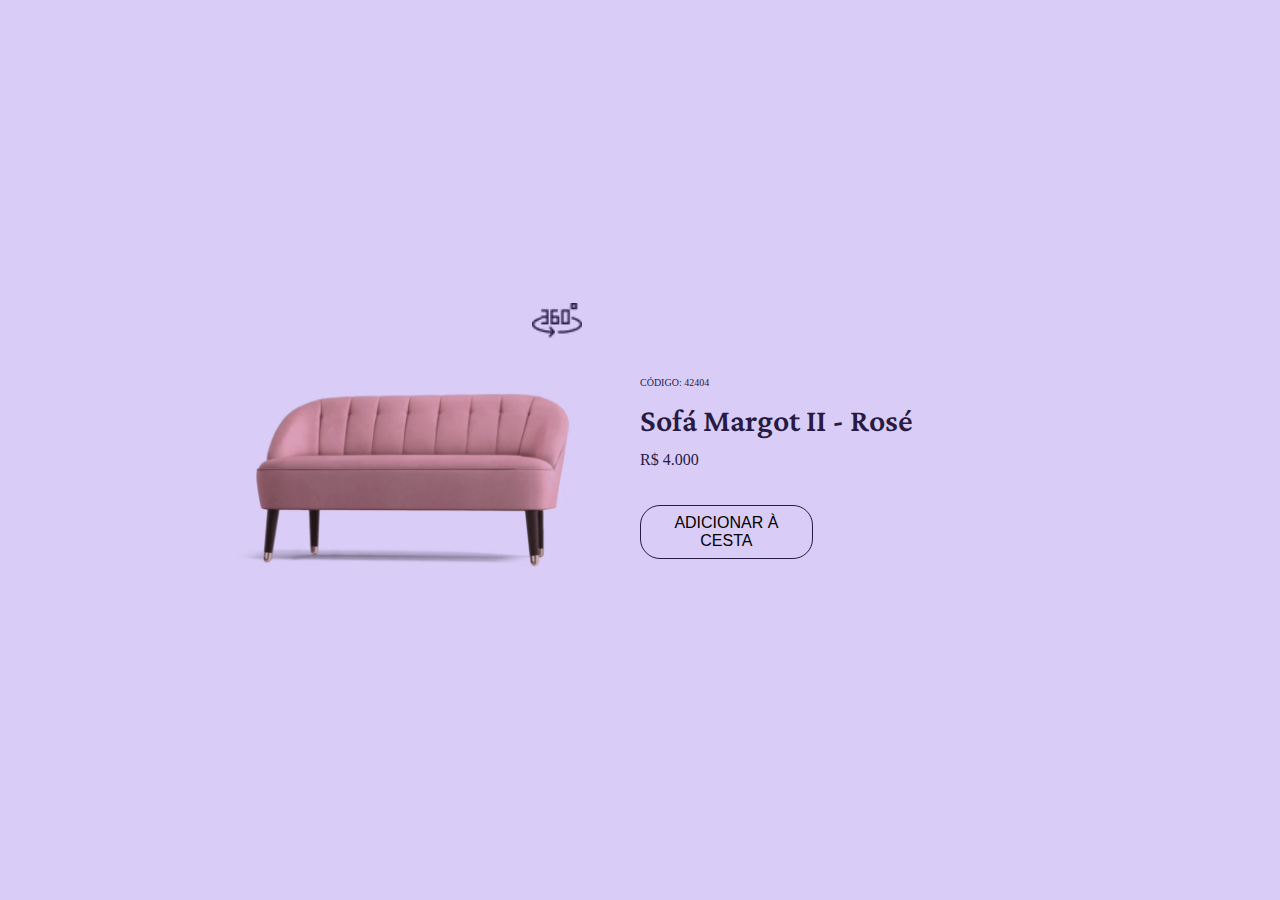
<file: #2 - Card de Produto/index.html>
<!DOCTYPE html>
<html lang="en">
<head>
    <meta charset="UTF-8">
    <meta name="viewport" content="width=device-width, initial-scale=1.0">
    <title>Card de Produto - Desafio #2</title>
    <link rel="stylesheet" href="../reset.css">
    <link rel="stylesheet" href="./assets/style/style.css">
    <link href="https://fonts.googleapis.com/css2?family=Crimson+Pro:wght@200;400;600;800;900&display=swap" rel="stylesheet">
</head>
<body>
    <main>
        <div class="container">
            <div class="col col-left">
                <img id="vector" src="./assets/img/Vector.png" alt="Vector">
                <img id="img" src="./assets/img/sofa.png" alt="sofa">
            </div>
            <div class="col col-rigth">
                <div class="describe">
                    <p id="id">CÓDIGO: 42404</p>
                    <h2>
                        Sofá Margot II - Rosé
                    </h2>
                    <p>R$ 4.000 </p>
                </div>
                <button>adicionar à cesta</button>
            </div>
        </div>
    </main>
    <script src="./assets/script/script.js"></script>
</body>
</html>
</file>
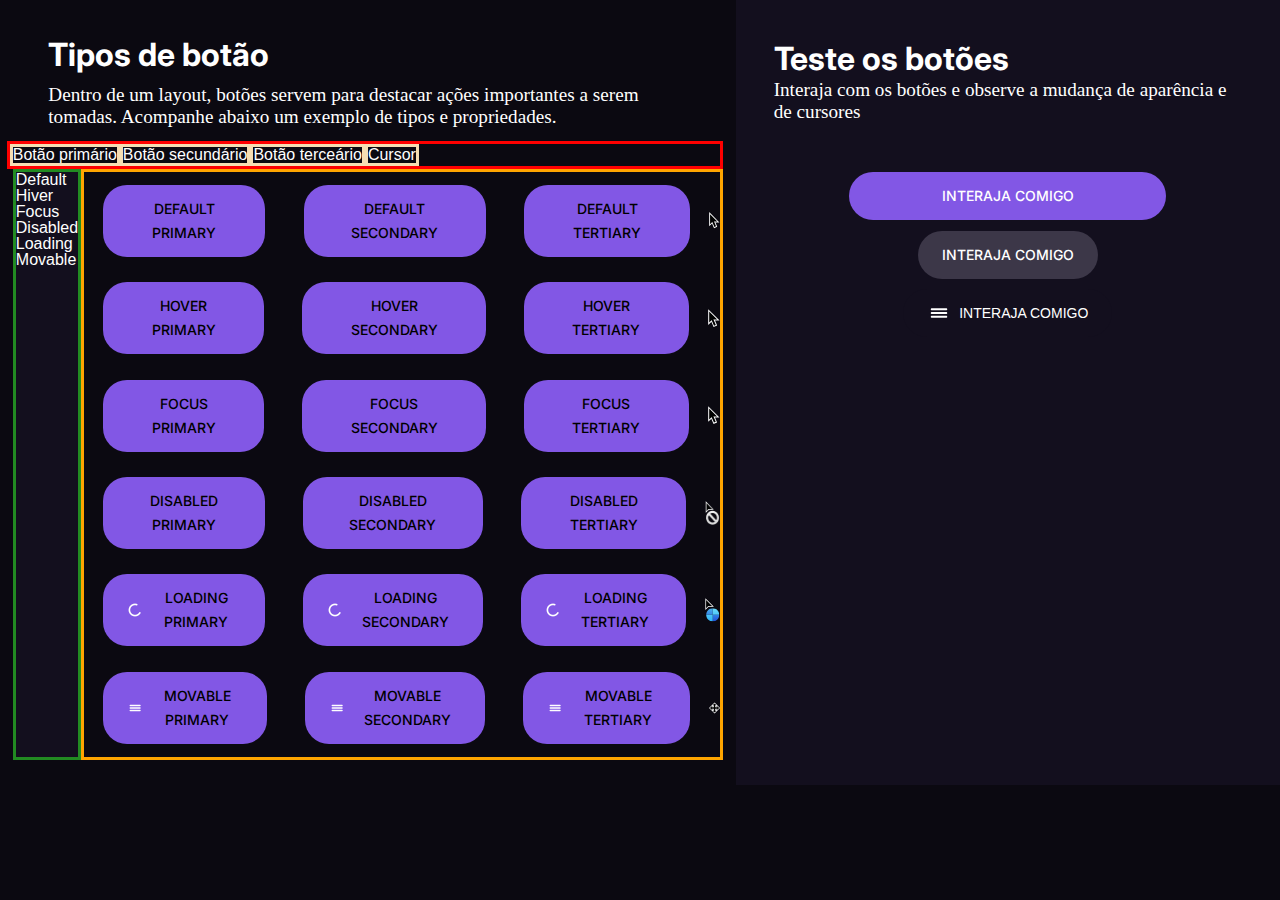
<file: #3 - Botões e cursores/index.html>
<!DOCTYPE html>
<html lang="en">
<head>
    <meta charset="UTF-8">
    <meta name="viewport" content="width=device-width, initial-scale=1.0">
    <title>Botões e cursores - Desafio #3</title>
    <link rel="stylesheet" href="../reset.css">
    <link rel="stylesheet" href="./assets/css/style.css">
    <link href="https://fonts.googleapis.com/css2?family=Inter:wght@300;400;700&display=swap" rel="stylesheet"/>
</head>
<body>
    <main>
        <section class="left">
            <div class="text">
                <h1>Tipos de botão</h1>
                <h2>Dentro de um layout, botões servem para destacar ações importantes a serem tomadas. Acompanhe abaixo um exemplo de tipos e propriedades.</h2>
            </div>
            <div class="table">
                <div class="th">
                    <p class="txt-top">Botão primário</p>
                    <p class="txt-top">Botão secundário</p>
                    <p class="txt-top">Botão terceário</p>
                    <p class="txt-top">Cursor</p>
                </div>
                <div class="tb">
                    <div class="col-left">
                        <p class="txt-left">Default</p>
                        <p class="txt-left">Hiver</p>
                        <p class="txt-left">Focus</p>
                        <p class="txt-left">Disabled</p>
                        <p class="txt-left">Loading</p>
                        <p class="txt-left">Movable</p>
                    </div>
                    <div class="col-rigth">
                        <div class="row">
                            <button>Default Primary</button>
                            <button>Default Secondary</button>
                            <button>Default Tertiary</button>
                            <svg xmlns="http://www.w3.org/2000/svg" width="12" height="19" viewBox="0 0 12 19" fill="none">
                                <path fill-rule="evenodd" clip-rule="evenodd" d="M0.204468 16.015V0L11.7955 11.619H5.01447L4.60347 11.743L0.204468 16.015Z" fill="white"/>
                                <path fill-rule="evenodd" clip-rule="evenodd" d="M9.28895 16.6893L5.68395 18.2243L1.00195 7.13528L4.68795 5.58228L9.28895 16.6893Z" fill="white"/>
                                <path fill-rule="evenodd" clip-rule="evenodd" d="M7.95547 16.0086L6.11147 16.7826L3.01147 9.40861L4.85248 8.63361L7.95547 16.0086Z" fill="black"/>
                                <path fill-rule="evenodd" clip-rule="evenodd" d="M1.20447 2.4071V13.5951L4.17347 10.7291L4.60147 10.5901H9.36947L1.20447 2.4071Z" fill="black"/>
                              </svg>
                        </div>
                        <div class="row">
                            <button>Hover Primary</button>
                            <button>Hover Secondary</button>
                            <button>Hover Tertiary</button>
                            <svg xmlns="http://www.w3.org/2000/svg" width="12" height="19" viewBox="0 0 12 19" fill="none">
                                <path fill-rule="evenodd" clip-rule="evenodd" d="M0.204468 16.015V0L11.7955 11.619H5.01447L4.60347 11.743L0.204468 16.015Z" fill="white"/>
                                <path fill-rule="evenodd" clip-rule="evenodd" d="M9.28895 16.6893L5.68395 18.2243L1.00195 7.13528L4.68795 5.58228L9.28895 16.6893Z" fill="white"/>
                                <path fill-rule="evenodd" clip-rule="evenodd" d="M7.95547 16.0086L6.11147 16.7826L3.01147 9.40861L4.85248 8.63361L7.95547 16.0086Z" fill="black"/>
                                <path fill-rule="evenodd" clip-rule="evenodd" d="M1.20447 2.4071V13.5951L4.17347 10.7291L4.60147 10.5901H9.36947L1.20447 2.4071Z" fill="black"/>
                              </svg>
                        </div>
                        <div class="row">
                            <button>Focus Primary</button>
                            <button>Focus Secondary</button>
                            <button>Focus Tertiary</button>
                            <svg xmlns="http://www.w3.org/2000/svg" width="12" height="19" viewBox="0 0 12 19" fill="none">
                                <path fill-rule="evenodd" clip-rule="evenodd" d="M0.204468 16.015V0L11.7955 11.619H5.01447L4.60347 11.743L0.204468 16.015Z" fill="white"/>
                                <path fill-rule="evenodd" clip-rule="evenodd" d="M9.28895 16.6893L5.68395 18.2243L1.00195 7.13528L4.68795 5.58228L9.28895 16.6893Z" fill="white"/>
                                <path fill-rule="evenodd" clip-rule="evenodd" d="M7.95547 16.0086L6.11147 16.7826L3.01147 9.40861L4.85248 8.63361L7.95547 16.0086Z" fill="black"/>
                                <path fill-rule="evenodd" clip-rule="evenodd" d="M1.20447 2.4071V13.5951L4.17347 10.7291L4.60147 10.5901H9.36947L1.20447 2.4071Z" fill="black"/>
                              </svg>
                        </div>
                        <div class="row">
                            <button>Disabled Primary</button>
                            <button>Disabled Secondary</button>
                            <button>Disabled Tertiary</button>
                            <img src="./assets/icon/notallowed.png" alt="not Allowed image" style="width: 14.525px; height: 24px;" >
                        </div>
                        <div class="row">
                            <button>
                                <img src="./assets//icon/loading.png" alt="Loading icon">
                                Loading Primary</button>
                            <button>
                                <img src="./assets//icon/loading.png" alt="Loading icon">
                                Loading Secondary
                            </button>
                            <button>
                                <img src="./assets//icon/loading.png" alt="Loading icon">
                                Loading Tertiary
                            </button>
                            <svg xmlns="http://www.w3.org/2000/svg" width="20" height="32" viewBox="0 0 20 32" fill="none">
                                    <path fill-rule="evenodd" clip-rule="evenodd" d="M0.5 16V0L12.1 11.6H5.1L4.9 11.7L0.5 16Z" fill="white"/>
                                    <path fill-rule="evenodd" clip-rule="evenodd" d="M1.5 2.40002V13.6L4.5 10.7L4.6 10.6H9.6L1.5 2.40002Z" fill="black"/>
                                    <mask id="mask0_102_635" style="mask-type:luminance" maskUnits="userSpaceOnUse" x="1" y="13" width="19" height="19">
                                        <path fill-rule="evenodd" clip-rule="evenodd" d="M1.5 22.6C1.5 24.9869 2.44821 27.2761 4.13604 28.9639C5.82387 30.6518 8.11305 31.6 10.5 31.6C12.8869 31.6 15.1761 30.6518 16.864 28.9639C18.5518 27.2761 19.5 24.9869 19.5 22.6C19.5 20.213 18.5518 17.9238 16.864 16.236C15.1761 14.5482 12.8869 13.6 10.5 13.6C8.11305 13.6 5.82387 14.5482 4.13604 16.236C2.44821 17.9238 1.5 20.213 1.5 22.6Z" fill="white"/>
                                    </mask>
                                    <g mask="url(#mask0_102_635)">
                                        <path fill-rule="evenodd" clip-rule="evenodd" d="M1.5 13.6H10.5V22.6H1.5V13.6Z" fill="url(#paint0_linear_102_635)"/>
                                        <path fill-rule="evenodd" clip-rule="evenodd" d="M10.5 22.6H19.5V31.6H10.5V22.6Z" fill="url(#paint1_linear_102_635)"/>
                                        <path fill-rule="evenodd" clip-rule="evenodd" d="M10.5 13.6H19.5V22.6H10.5V13.6Z" fill="url(#paint2_linear_102_635)"/>
                                        <path fill-rule="evenodd" clip-rule="evenodd" d="M1.5 22.6H10.5V31.6H1.5V22.6Z" fill="url(#paint3_linear_102_635)"/>
                                    </g>
                                    <defs>
                                        <linearGradient id="paint0_linear_102_635" x1="6" y1="13.6" x2="6" y2="22.6" gradientUnits="userSpaceOnUse">
                                        <stop stop-color="#4AB4EF"/>
                                        <stop offset="1" stop-color="#3582E5"/>
                                        </linearGradient>
                                        <linearGradient id="paint1_linear_102_635" x1="15" y1="22.6" x2="15" y2="31.6" gradientUnits="userSpaceOnUse">
                                        <stop stop-color="#3481E4"/>
                                        <stop offset="1" stop-color="#2051DB"/>
                                        </linearGradient>
                                        <linearGradient id="paint2_linear_102_635" x1="15" y1="13.6" x2="15" y2="22.6" gradientUnits="userSpaceOnUse">
                                        <stop stop-color="#6BDCFC"/>
                                        <stop offset="1" stop-color="#4DC6FA"/>
                                        </linearGradient>
                                        <linearGradient id="paint3_linear_102_635" x1="6" y1="22.6" x2="6" y2="31.6" gradientUnits="userSpaceOnUse">
                                        <stop stop-color="#4BC5F9"/>
                                        <stop offset="1" stop-color="#2FB0F8"/>
                                        </linearGradient>
                                    </defs>
                                </svg>
                        </div>
                        <div class="row">
                            <button> 
                                <svg xmlns="http://www.w3.org/2000/svg" width="24" height="24" viewBox="0 0 24 24" fill="none">
                                <path fill-rule="evenodd" clip-rule="evenodd" d="M3.75 12C3.75 11.4305 4.21171 10.9688 4.78125 10.9688H19.2188C19.7883 10.9688 20.25 11.4305 20.25 12C20.25 12.5695 19.7883 13.0312 19.2188 13.0312H4.78125C4.21171 13.0312 3.75 12.5695 3.75 12Z" fill="white"/>
                                <path fill-rule="evenodd" clip-rule="evenodd" d="M3.75 8.25C3.75 7.68046 4.21171 7.21875 4.78125 7.21875H19.2188C19.7883 7.21875 20.25 7.68046 20.25 8.25C20.25 8.81954 19.7883 9.28125 19.2188 9.28125H4.78125C4.21171 9.28125 3.75 8.81954 3.75 8.25Z" fill="white"/>
                                <path fill-rule="evenodd" clip-rule="evenodd" d="M3.75 15.75C3.75 15.1805 4.21171 14.7188 4.78125 14.7188H19.2188C19.7883 14.7188 20.25 15.1805 20.25 15.75C20.25 16.3195 19.7883 16.7812 19.2188 16.7812H4.78125C4.21171 16.7812 3.75 16.3195 3.75 15.75Z" fill="white"/>
                                </svg>
                                Movable Primary
                            </button>
                            <button>
                                <svg xmlns="http://www.w3.org/2000/svg" width="24" height="24" viewBox="0 0 24 24" fill="none">
                                    <path fill-rule="evenodd" clip-rule="evenodd" d="M3.75 12C3.75 11.4305 4.21171 10.9688 4.78125 10.9688H19.2188C19.7883 10.9688 20.25 11.4305 20.25 12C20.25 12.5695 19.7883 13.0312 19.2188 13.0312H4.78125C4.21171 13.0312 3.75 12.5695 3.75 12Z" fill="white"/>
                                    <path fill-rule="evenodd" clip-rule="evenodd" d="M3.75 8.25C3.75 7.68046 4.21171 7.21875 4.78125 7.21875H19.2188C19.7883 7.21875 20.25 7.68046 20.25 8.25C20.25 8.81954 19.7883 9.28125 19.2188 9.28125H4.78125C4.21171 9.28125 3.75 8.81954 3.75 8.25Z" fill="white"/>
                                    <path fill-rule="evenodd" clip-rule="evenodd" d="M3.75 15.75C3.75 15.1805 4.21171 14.7188 4.78125 14.7188H19.2188C19.7883 14.7188 20.25 15.1805 20.25 15.75C20.25 16.3195 19.7883 16.7812 19.2188 16.7812H4.78125C4.21171 16.7812 3.75 16.3195 3.75 15.75Z" fill="white"/>
                                </svg>
                                Movable Secondary
                            </button>
                            <button>
                                <svg xmlns="http://www.w3.org/2000/svg" width="24" height="24" viewBox="0 0 24 24" fill="none">
                                    <path fill-rule="evenodd" clip-rule="evenodd" d="M3.75 12C3.75 11.4305 4.21171 10.9688 4.78125 10.9688H19.2188C19.7883 10.9688 20.25 11.4305 20.25 12C20.25 12.5695 19.7883 13.0312 19.2188 13.0312H4.78125C4.21171 13.0312 3.75 12.5695 3.75 12Z" fill="white"/>
                                    <path fill-rule="evenodd" clip-rule="evenodd" d="M3.75 8.25C3.75 7.68046 4.21171 7.21875 4.78125 7.21875H19.2188C19.7883 7.21875 20.25 7.68046 20.25 8.25C20.25 8.81954 19.7883 9.28125 19.2188 9.28125H4.78125C4.21171 9.28125 3.75 8.81954 3.75 8.25Z" fill="white"/>
                                    <path fill-rule="evenodd" clip-rule="evenodd" d="M3.75 15.75C3.75 15.1805 4.21171 14.7188 4.78125 14.7188H19.2188C19.7883 14.7188 20.25 15.1805 20.25 15.75C20.25 16.3195 19.7883 16.7812 19.2188 16.7812H4.78125C4.21171 16.7812 3.75 16.3195 3.75 15.75Z" fill="white"/>
                                </svg>
                                Movable Tertiary
                            </button>
                            <svg xmlns="http://www.w3.org/2000/svg" width="16" height="16" viewBox="0 0 16 16" fill="none">
                                <path fill-rule="evenodd" clip-rule="evenodd" d="M10.0005 4.987H11.0005V5.987H10.0005V4.987ZM11.0005 10.987H10.0005V9.987H11.0005V10.987ZM6.0005 5.987H5.0005V4.987H6.0005V5.987ZM6.0005 10.987H5.0005V9.987H6.0005V10.987ZM8.0005 0L0.0155029 7.988L5.2375 13.209L8.0005 15.972L15.9845 7.987L8.0005 0Z" fill="white"/>
                                <path fill-rule="evenodd" clip-rule="evenodd" d="M14.567 7.98417L12.01 5.17517V7.00417H8.00096H3.99996V5.17517L1.42896 7.98417L4.00095 10.7922L3.99996 8.98417H8.00096H12.01L12.009 10.7922L14.567 7.98417Z" fill="black"/>
                                <path fill-rule="evenodd" clip-rule="evenodd" d="M8.98791 7.98702H9.00091V3.98602L10.8079 3.98702L8.00091 1.41602L5.19191 3.98602H7.00091V7.98702H7.00891V11.989L5.18091 11.988L7.98791 14.565L10.7929 11.989H8.98791V7.98702Z" fill="black"/>
                            </svg>
                        </div>
                    </div>
                </div>
            </div>    
        </section>
        <section class="rigth">
            <div>
                <h1>Teste os botões</h1>
                <h2>Interaja com os botões e observe a mudança de aparência e de cursores</h2>
            </div>
            <button>Interaja comigo</button>
            <button>Interaja comigo</button>
            <button>
                <svg xmlns="http://www.w3.org/2000/svg" width="24" height="24" viewBox="0 0 24 24" fill="none">
                    <path fill-rule="evenodd" clip-rule="evenodd" d="M3.75 12C3.75 11.4305 4.21171 10.9688 4.78125 10.9688H19.2188C19.7883 10.9688 20.25 11.4305 20.25 12C20.25 12.5695 19.7883 13.0312 19.2188 13.0312H4.78125C4.21171 13.0312 3.75 12.5695 3.75 12Z" fill="white"/>
                    <path fill-rule="evenodd" clip-rule="evenodd" d="M3.75 8.25C3.75 7.68046 4.21171 7.21875 4.78125 7.21875H19.2188C19.7883 7.21875 20.25 7.68046 20.25 8.25C20.25 8.81954 19.7883 9.28125 19.2188 9.28125H4.78125C4.21171 9.28125 3.75 8.81954 3.75 8.25Z" fill="white"/>
                    <path fill-rule="evenodd" clip-rule="evenodd" d="M3.75 15.75C3.75 15.1805 4.21171 14.7188 4.78125 14.7188H19.2188C19.7883 14.7188 20.25 15.1805 20.25 15.75C20.25 16.3195 19.7883 16.7812 19.2188 16.7812H4.78125C4.21171 16.7812 3.75 16.3195 3.75 15.75Z" fill="white"/>
                  </svg>
                <span class="menu-text">Interaja comigo</span>
            </button>
        </section>
    </main>
</body>
</html>
</file>
<file: #2 - Card de Produto/assets/style/style.css>
body{
    background-color: #D9CDF7;

}

.container{
    display: flex;
    flex-direction: row;
    width: 90%;
    height: 100vh;
    margin: 0 auto;
}
.col{
    display: flex;
    flex-direction: column;
    height: 50%;
    flex: 1;
    margin: auto 0;

}
.col-left{
    align-items: center;
    justify-content: center;
}
.col-rigth{
    display: flex;
    flex-direction: column;
    justify-content: center;
}

img{
    width: 80%;
    align-self: flex-end;

}
#vector{
    width: 50px;
    margin: 0 10%;
}
.x{
    align-self: flex-end;
    margin: 0 10%;
}
.describe{
    display: flex;
    flex-direction: column;
    align-self: flex-start;
    justify-content: center;
    margin: 5% 0;
}
.describe p{
    margin: 3% 0;
    color: #271A45;
    font-family: Lato;
    font-size: 16px;
    font-style: normal;
    font-weight: 400;
    line-height: 100%; 
}
#id{
    font-size: 10px;
    font-weight: 300;
}
.describe h2{
    margin: 3% 0;
    color: #271A45;
    font-family: Crimson Pro;
    font-size: 32px;
    font-style: normal;
    font-weight: 600;
    line-height: 100%; 
}

button{
    display: flex;
    width: 30%;
    background-color: #D9CDF7;
    text-transform: uppercase;
    border-radius: 20px;
    border: 0.5px solid #271A45;
    padding: 8px 16px;
    justify-content: center;
}
@media screen and (max-width: 768px) {
    .container {
      display: flex;
      flex-direction: column;
      width: 100%;
    }
  
    .col {
      width: 100%;
      margin: 0 auto;
    }
  
    .col-left {
      justify-content: center;
    }
  
    .col-rigth {
      align-items: center;
    }
  
    img {
      width: 100%;
    }
  
    .x {
      margin: 0;
    }
  
    .describe {
      align-self: center;
      margin: 0;
    }
  }
</file>
<file: #3 - Botões e cursores/assets/css/style.css>
:root{
    --background-primary: #0B0911;
    --background-secondary: #130F1E;
    --background-table-header: #1C162C;
    --text-color-primary: #FFF;

}

body{
    height: 100vh;
    background-color: var(--background-primary);
    color: var(--text-color-primary);
}
main{
    display: flex;
    flex-direction: row;
    width: 100%;
    margin: 0 auto;
}
h1{
    color: var(--text-color-primary);
    font-family: Inter;
    font-size: 32px;
    font-style: normal;
    font-weight: 700;
    line-height: 100%; 
    margin: 1% 0;
}
h2{
    color: var(--text-color-primary);
    font-family: Roboto;
    font-size: 19.206px;
    font-style: normal;
    font-weight: 400;
    line-height: normal;
    margin: 1% 0;

}
.left{
    flex: 1;
    margin: 2% 1%;
    
}
.text{
    display: flex;
    flex-direction: column;
    padding: 0 5% ;
    margin: 1% 0;

}

.table{
    display: flex;
    flex-direction: column;
}

.th{
    display: flex;
    flex-direction: row;
    width: 100%;
    /* height: 64px; */
    /* padding: 14px 0; */
    align-items: center;
    border: solid red;
    /* gap: 5%; */
    align-self: flex-end;
}

.txt-top{
    color: var(--text-color-primary);
    /* margin: 1% 15%; */
    border: solid wheat;
}

.tb{
    display: flex;
    flex-direction: row;
    /* justify-content: space-between; */
}

.col-left{
    background-color: var(--background-secondary);
    border: solid forestgreen;
    flex-grow: 1;
}

.col-rigth{
    display: flex;
    flex-direction: column;
    border: solid orange;
    flex-grow: 1;


}

.row{
    display: flex;
    flex-direction: row;
    margin: 1% 0;
    flex: 1;
    align-items: center;
    justify-content: space-around;
    

}
button{
    display: flex;
    padding: 12px 24px;
    margin: 1% 3%;
    justify-content: center;
    align-items: center;
    gap: 8px;
    border-radius: 24px;
    background: #8257E5;

    font-family: Inter;
    font-size: 14px;
    font-style: normal;
    font-weight: 500;
    line-height: 24px; /* 171.429% */
    text-transform: uppercase;
}






.txt-left{

}

.rigth{
    display: flex;
    flex-direction: column;
    background-color: var(--background-secondary);
    align-items: center;

}

section.rigth div{
    margin: 7%;
    
}
section.rigth button:nth-child(2) {
    color: var(--text-color-primary); 
    display: flex;
    width: 317px;
    padding: 12px 24px;
    justify-content: center;
    align-items: center;
}
  
  /* Estilo para o segundo botão */
  section.rigth button:nth-child(3) {
    color: var(--text-color-primary); 
    background-color: #3C3748; 

  }
  
  /* Estilo para o terceiro botão (com o SVG) */
  section.rigth button:nth-child(4) {
    background-color: var(--background-secondary); 

    color: var(--text-color-primary); 
  }
  
.menu-text{

}
</file>
